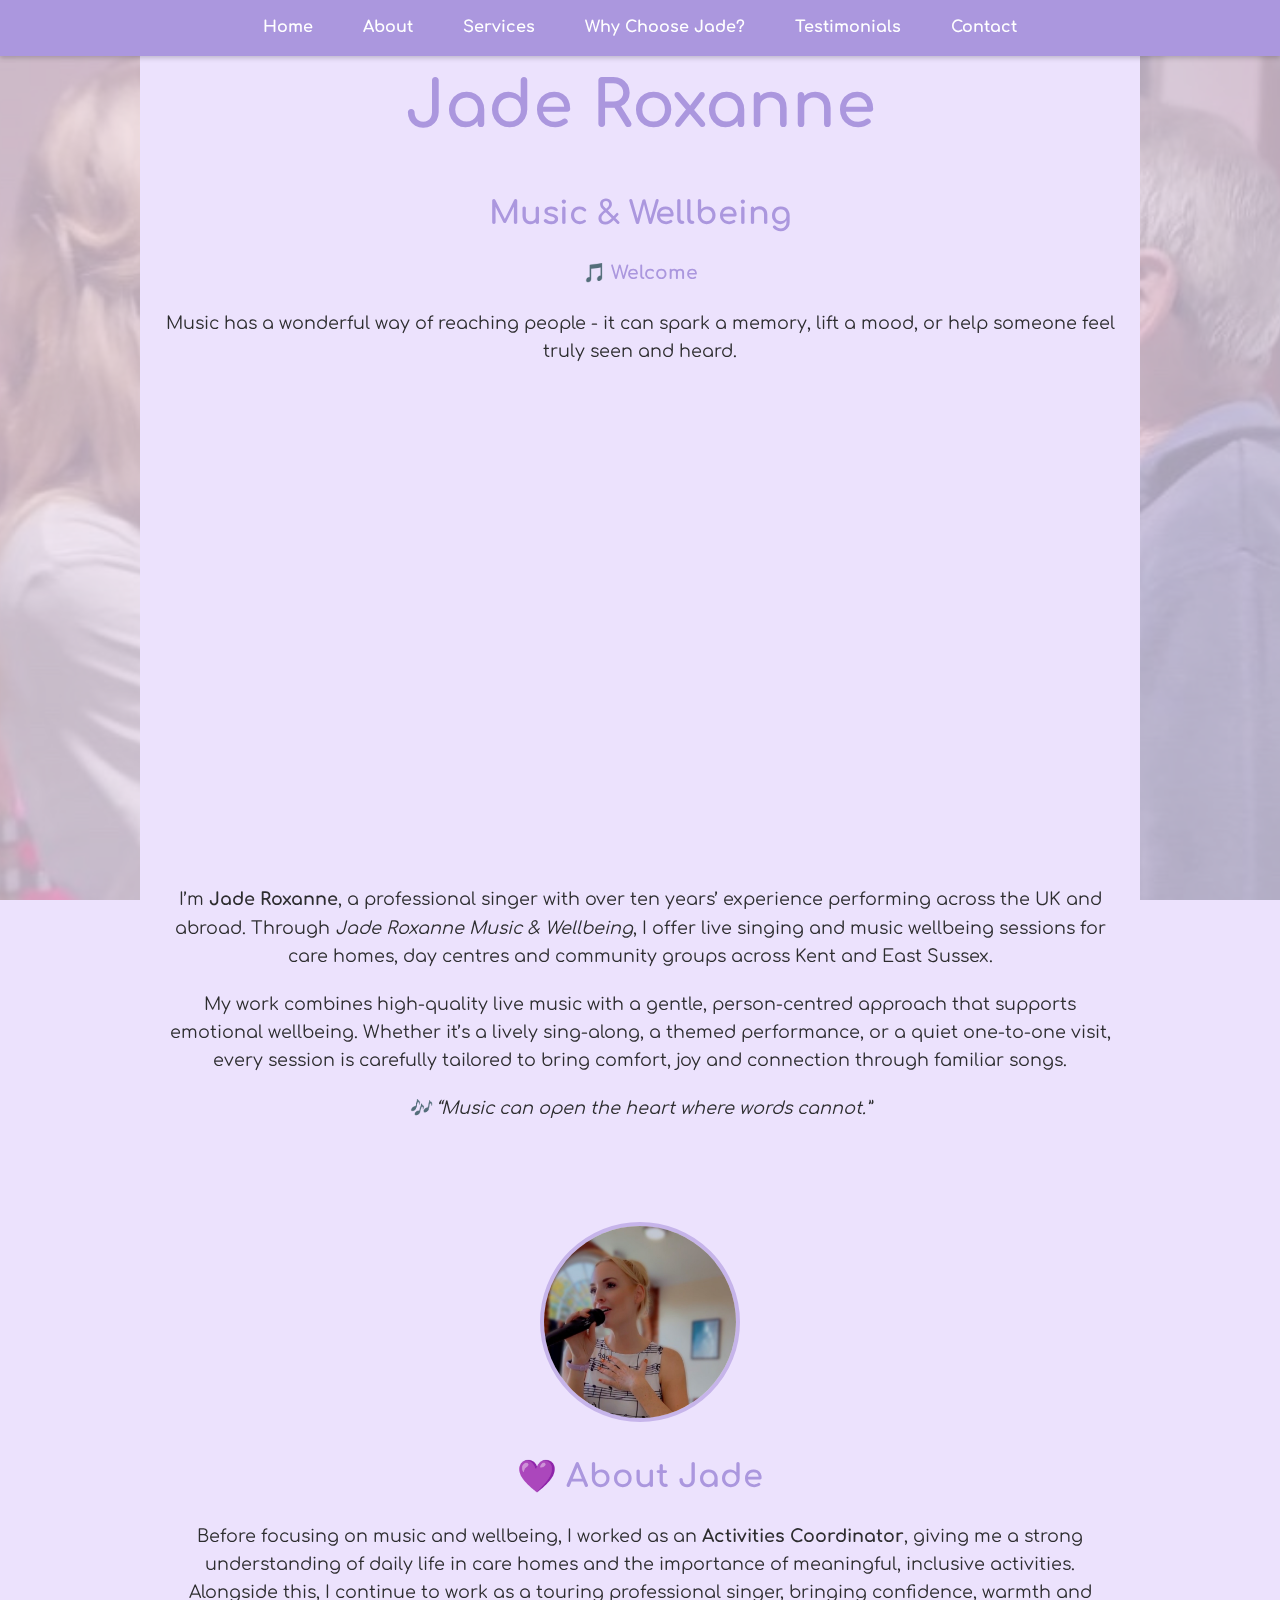
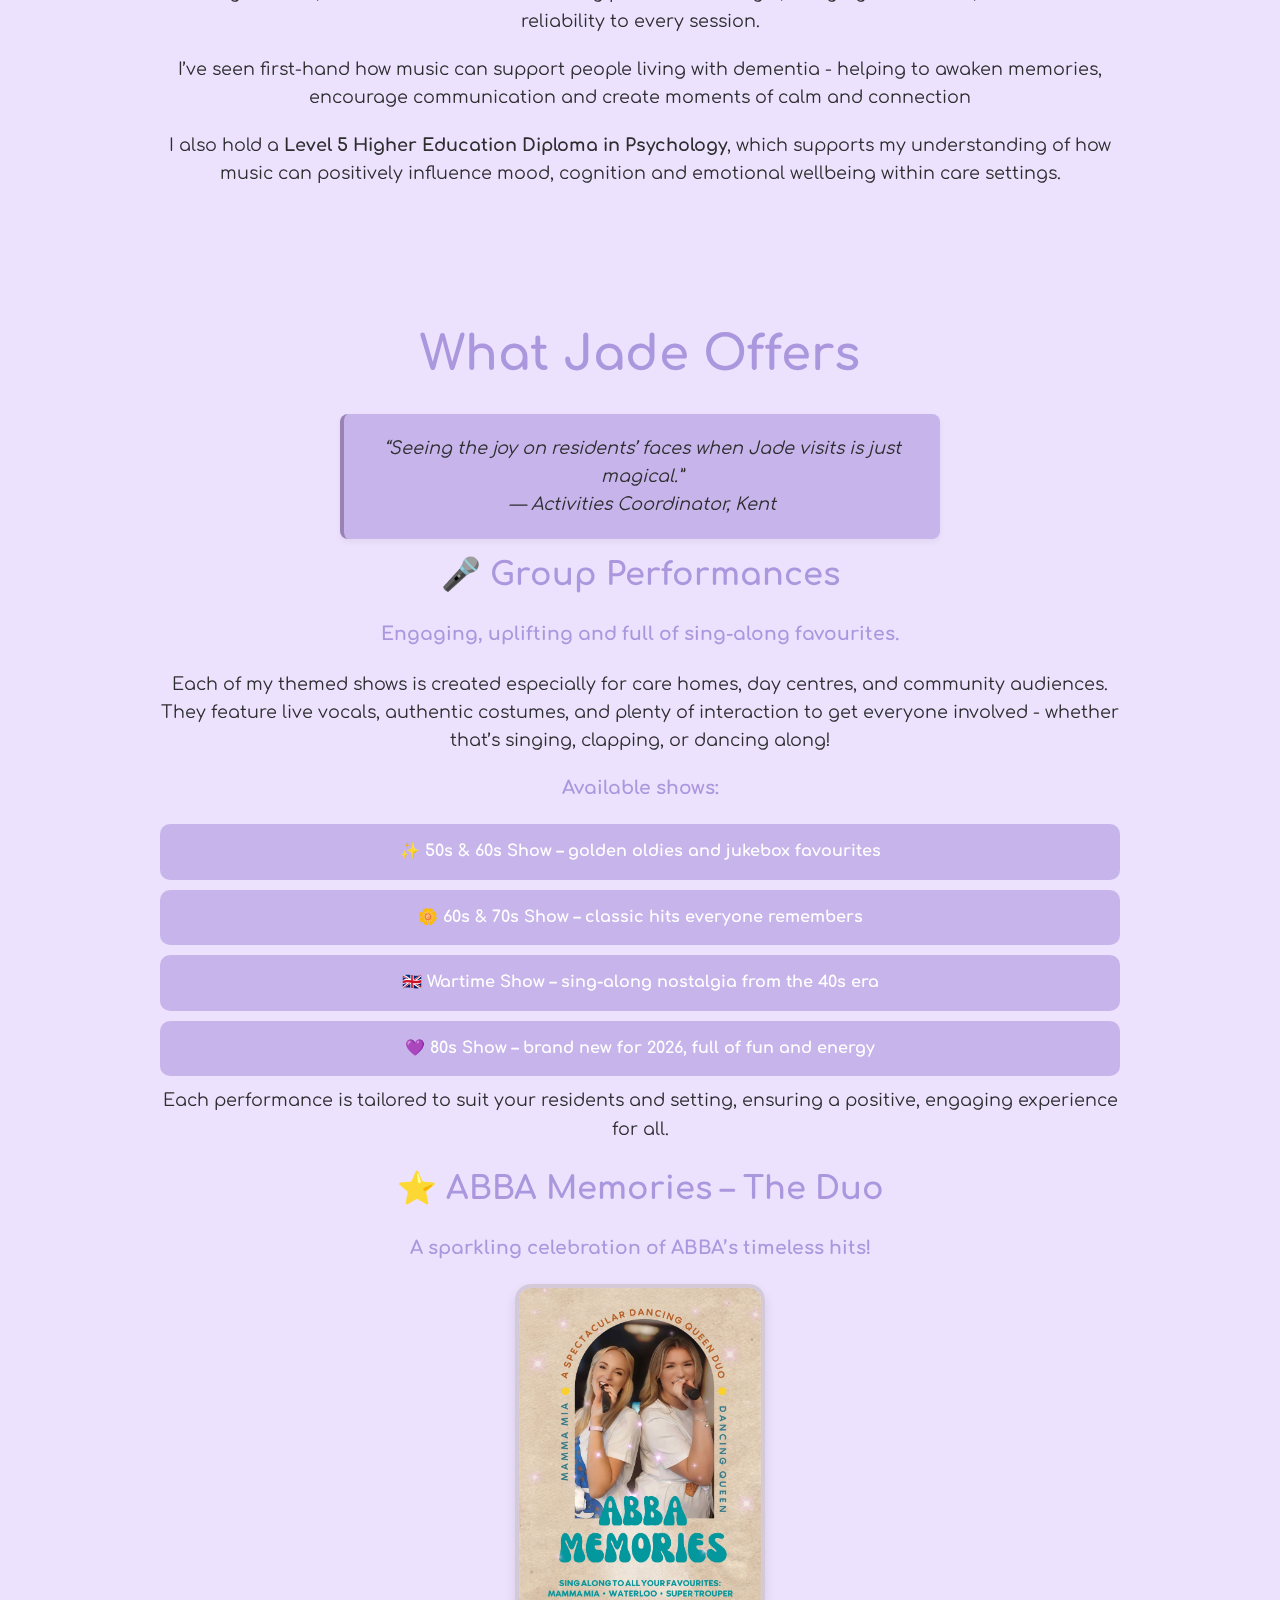
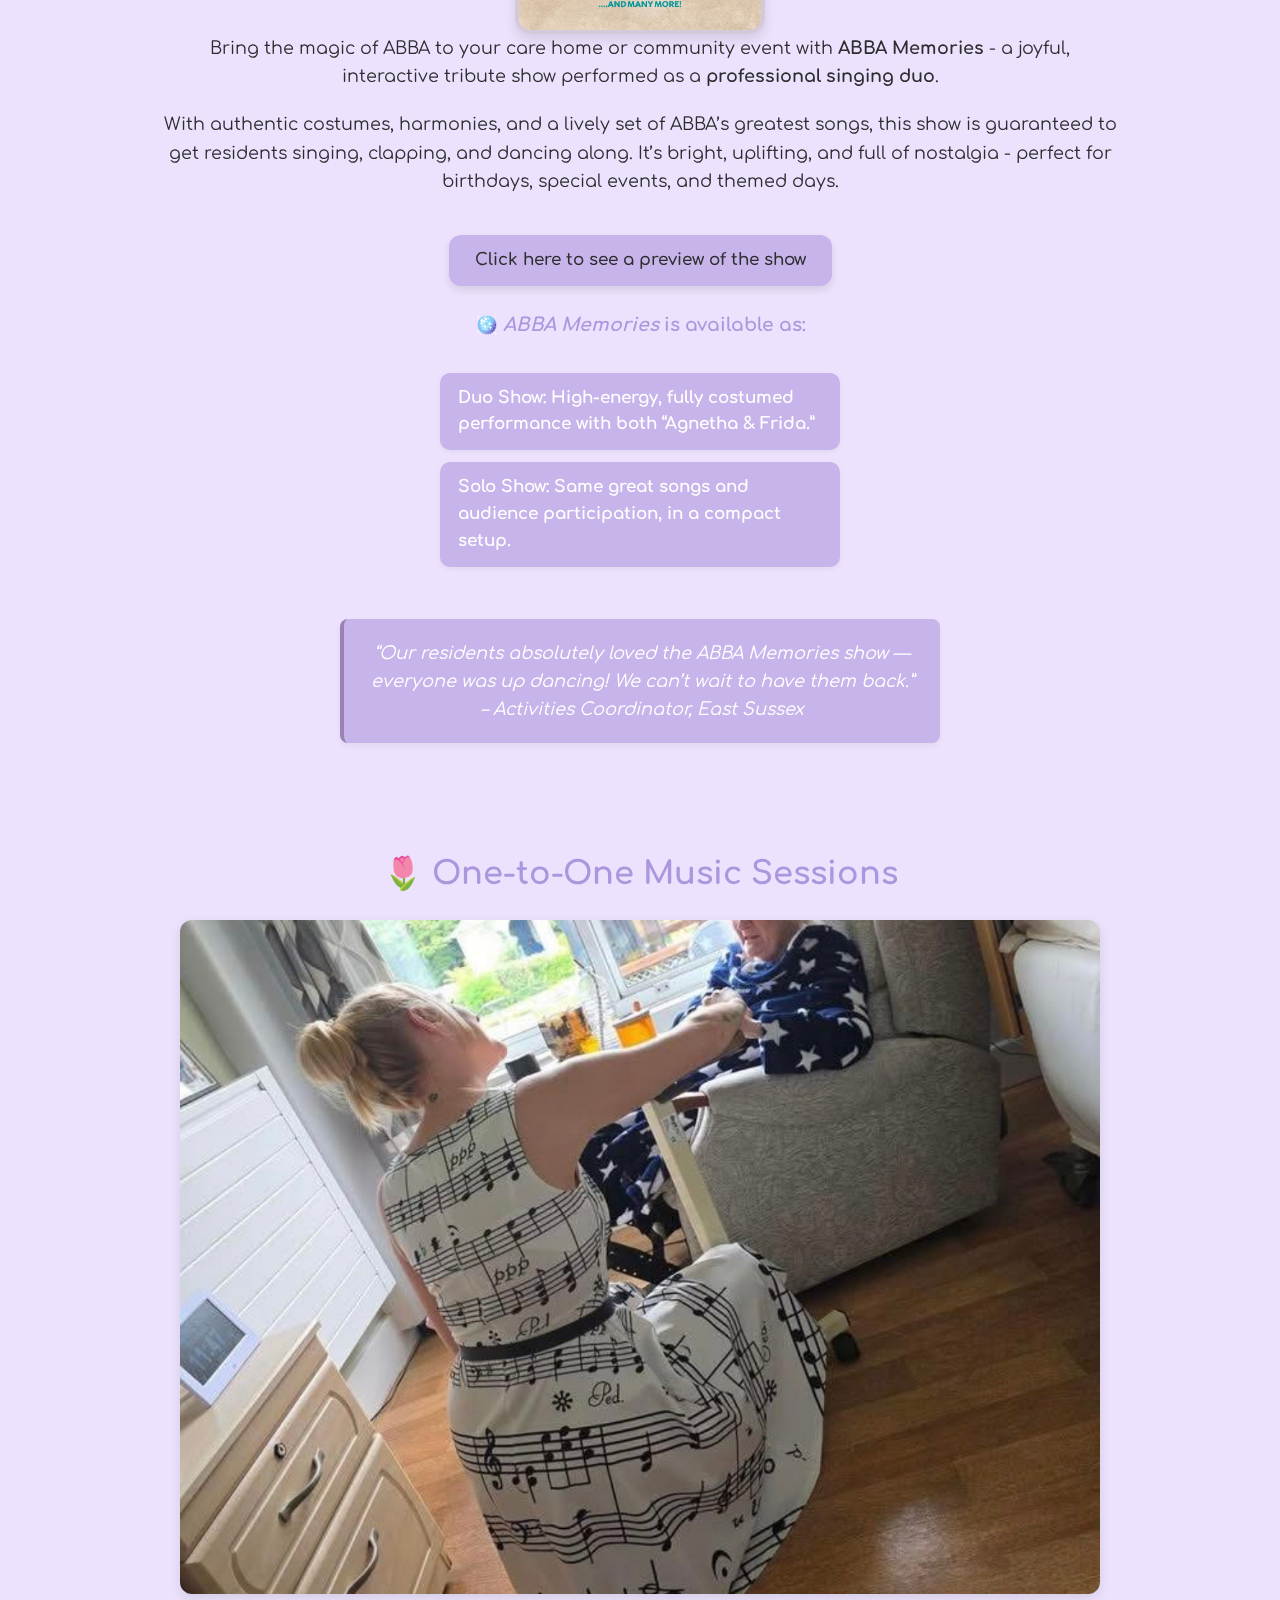
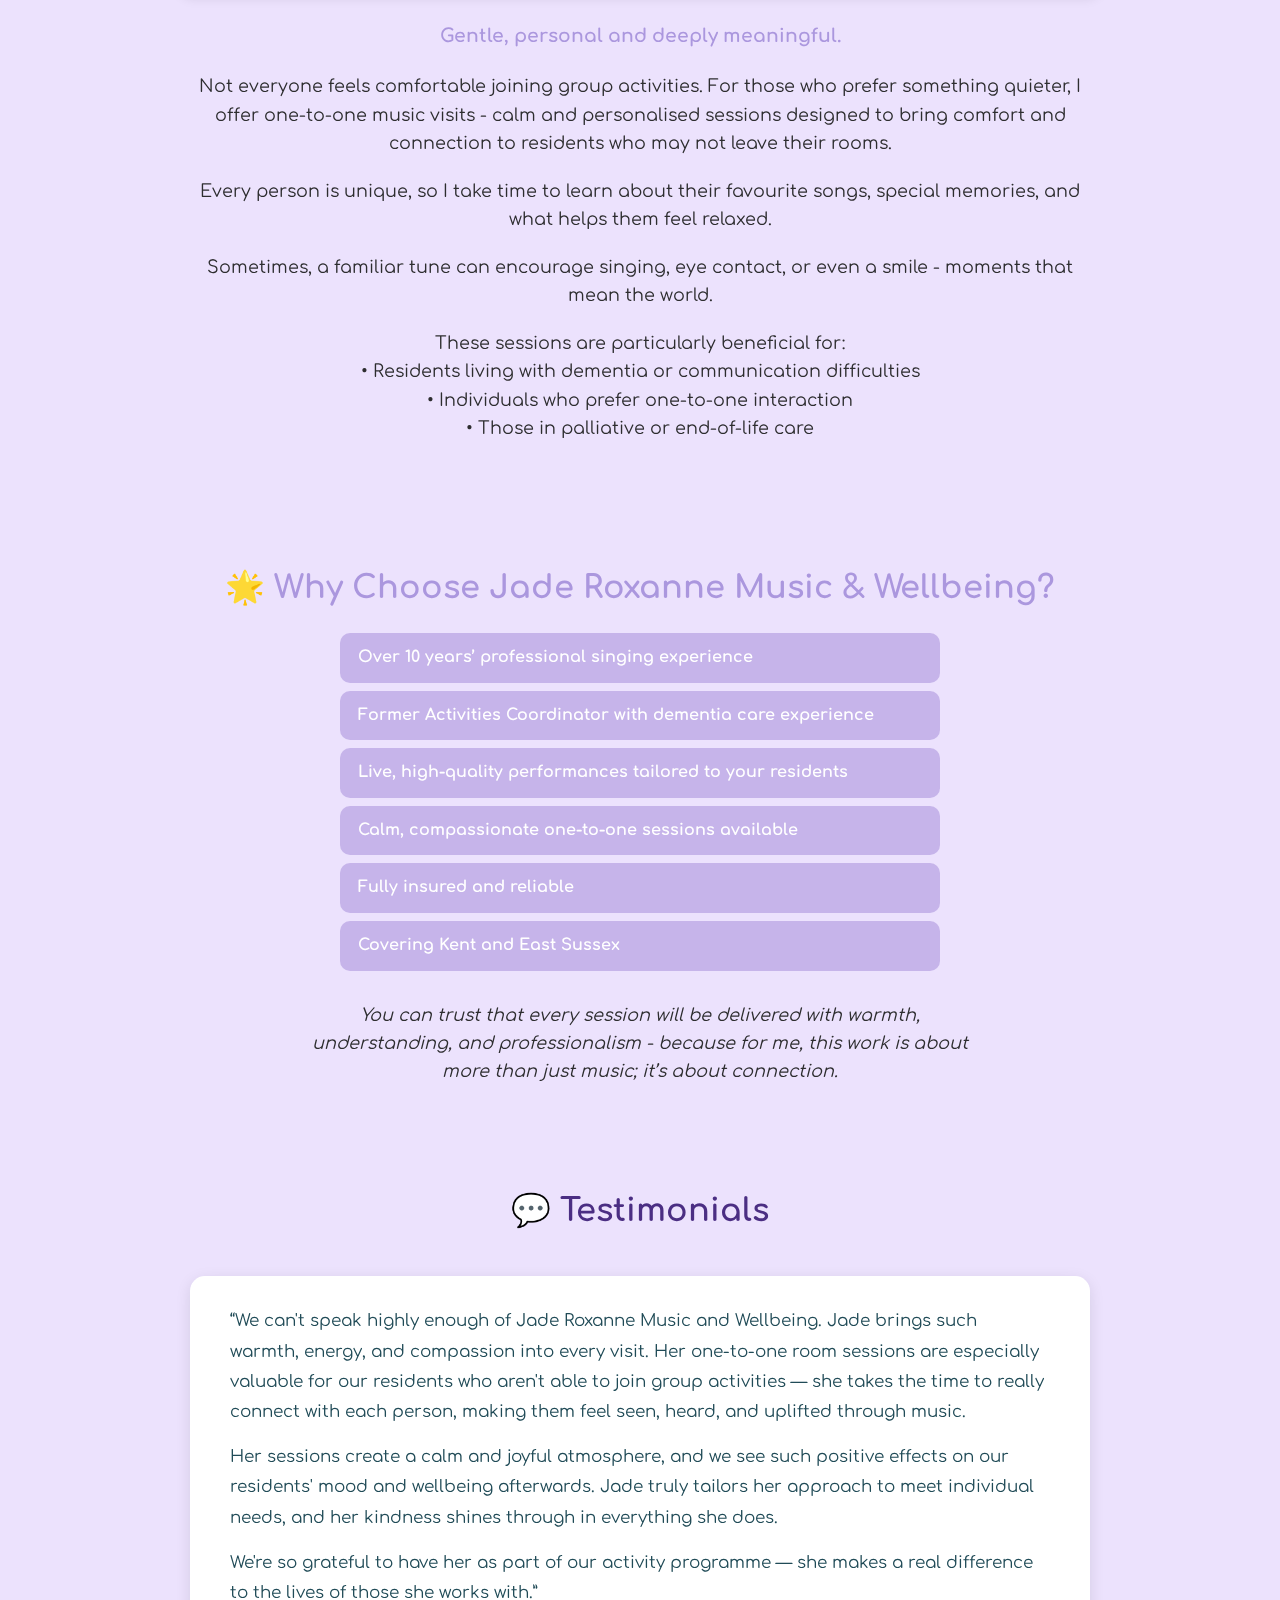
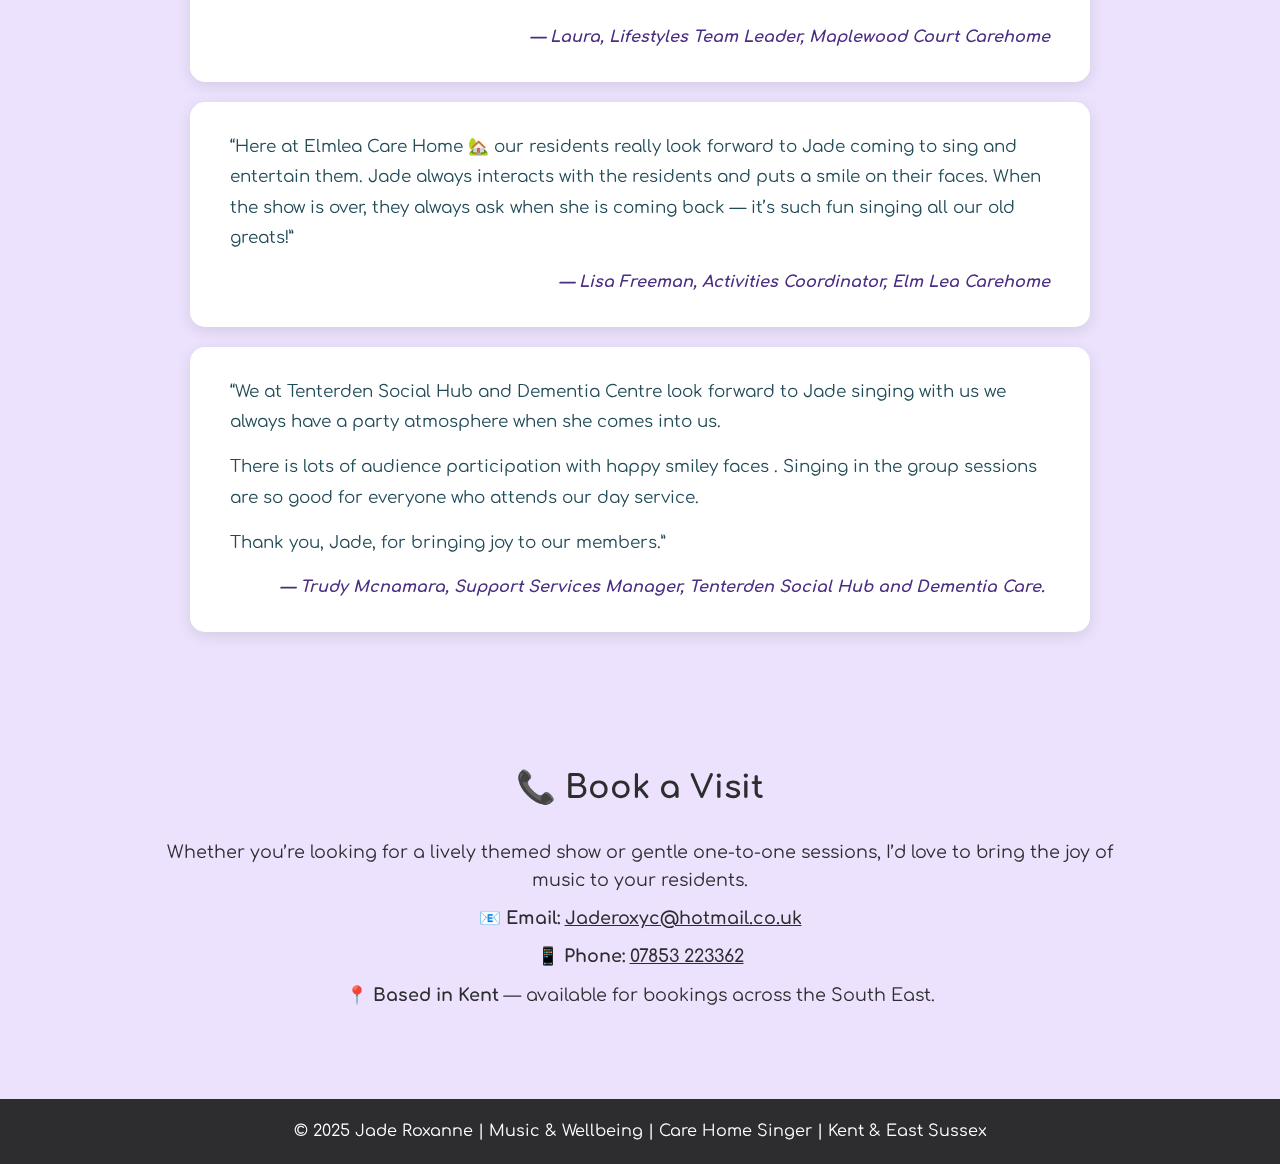
<file: index.html>
<!DOCTYPE html>
<html lang="en">
  <head>
    <meta charset="UTF-8" />
    <meta name="viewport" content="width=device-width, initial-scale=1.0" />
    <title>Jade Roxanne | Music & Wellbeing</title>
    <link
      href="https://fonts.googleapis.com/css2?family=Comfortaa:wght@400;700&display=swap"
      rel="stylesheet"
    />
    <link rel="stylesheet" href="style.css" />
  </head>
  <body>
    <!-- ===== HEADER / NAV ===== -->
    <header class = "mainheader">
      <nav>
        <ul>
          <li><a href="#hero">Home</a></li>
          <li><a href="#about">About</a></li>
          <li><a href="#services">Services</a></li>
          <li><a href="#why">Why Choose Jade?</a></li>
          <li><a href="#testimonial">Testimonials</a></li>
          <li><a href="#contact">Contact</a></li>
        </ul>

        <div class="hamburger" id="hamburger">
          <span></span>
          <span></span>
          <span></span>
        </div>
      </nav>
    </header>

    <!-- ===== HERO ===== -->
    <section id="hero" class="hero">
      <h1>Jade Roxanne</h1>
      <h2>Music & Wellbeing</h2>
      <h3><b>🎵 Welcome</b></h3>
      <!-- ===== MOBILE CONTACT BUTTON ===== -->
<a href="#contact" class="mobile-contact-button">
  📞 Contact Information
</a>

      <p>
        Music has a wonderful way of reaching people - it can spark a memory,
        lift a mood, or help someone feel truly seen and heard.
      </p>
      <iframe
  width="250"
  height="500"
  src="https://www.youtube.com/embed/-nJLGhuDJvo"
  title="Jade Roxanne Performing"
  frameborder="0"
  allow="accelerometer; autoplay; clipboard-write; encrypted-media; gyroscope; picture-in-picture"
  allowfullscreen>
</iframe>
      <p>
        I’m <b>Jade Roxanne</b>, a professional singer with over ten years’
        experience performing across the UK and abroad. Through
        <i>Jade Roxanne Music & Wellbeing</i>, I offer live singing and music wellbeing sessions for care homes, day centres and community groups across Kent and East Sussex.
      </p>
      <p>
        My work combines high-quality live music with a gentle, person-centred approach that supports emotional wellbeing. Whether it’s a lively sing-along, a themed performance, or a quiet one-to-one visit, every session is carefully tailored to bring comfort, joy and connection through familiar songs.
      </p>
      <p><i>🎶 “Music can open the heart where words cannot.”</i></p>
    </section>

    <!-- ===== ABOUT ===== -->
    <section id="about" class="about">
      <img src="jade.jpg" alt="Jade Roxanne" />
      <h2>💜 About Jade</h2>
      <p>
       Before focusing on music and wellbeing, I worked as an <b>Activities Coordinator</b>, giving me a strong understanding of daily life in care homes and the importance of meaningful, inclusive activities. Alongside this, I continue to work as a touring professional singer, bringing confidence, warmth and reliability to every session.
      </p>
      <p>
        I’ve seen first-hand how music can support people living with dementia - helping to awaken memories, encourage communication and create moments of calm and connection
      </p>
      <p>
        I also hold a <b>Level 5 Higher Education Diploma in Psychology</b>,
         which supports my understanding of how music can positively influence mood, cognition and emotional wellbeing within care settings.
      </p>
    </section>

    <!-- ===== SERVICES ===== -->
    <section id="services" class="services">
      <h1>What Jade Offers</h1>
        <blockquote>
          “Seeing the joy on residents’ faces when Jade visits is just
          magical.”<br />
          — Activities Coordinator, Kent
        </blockquote>
      <h2>🎤 Group Performances</h2>
      <h3><b>Engaging, uplifting and full of sing-along favourites.</b></h3>
      <p>
        Each of my themed shows is created especially for care homes, day
        centres, and community audiences. They feature live vocals, authentic
        costumes, and plenty of interaction to get everyone involved - whether
        that’s singing, clapping, or dancing along!
      </p>
      <h3>Available shows:</h3>
      <ul>
        <li>
          <a >✨ 50s & 60s Show – golden oldies and jukebox favourites</a> <!--href="50sand60s.html" -->
        </li>
        <li>
          <a >🌼 60s & 70s Show – classic hits everyone remembers</a> <!-- href="60sand70s.html"-->
        </li>
        <li>
          <a >🇬🇧 Wartime Show – sing-along nostalgia from the 40s era</a> <!--href="wartime.html" -->
        </li>
        <li>
          <a >💜 80s Show – brand new for 2026, full of fun and energy</a> <!--href="80sshow.html" -->
        </li>
      </ul>
      <p>
        Each performance is tailored to suit your residents and setting,
        ensuring a positive, engaging experience for all.
      </p>

      <h2>⭐ ABBA Memories – The Duo</h2>
      <h3><b>A sparkling celebration of ABBA’s timeless hits!</b></h3>
      <div class="abba-image">
            <img src="ABBAMemories.png" alt="ABBA Memories Performance" />
       </div>
      <p>
        Bring the magic of ABBA to your care home or community event with
        <b>ABBA Memories</b> - a joyful, interactive tribute show performed as a
        <b>professional singing duo</b>.
      </p>
      <p>
        With authentic costumes, harmonies, and a lively set of ABBA’s greatest
        songs, this show is guaranteed to get residents singing, clapping, and
        dancing along. It’s bright, uplifting, and full of nostalgia - perfect
        for birthdays, special events, and themed days.
       
      </p>
      <a href="ABBA.html" class="abba-preview-link">
        Click here to see a preview of the show
      </a>
      <section id="abba-show">
        <h3>
          <b>🪩 <i>ABBA Memories</i> is available as:</b>
        </h3>

        <div class="abba-section">
          <div class="abba-text">
            <ul>
              <li>
                <a > <b>Duo Show:</b> High-energy, fully costumed performance with
                both “Agnetha & Frida.”</a> <!--href="duoshow.html" -->
              </li>
              <li>
                <a > <b>Solo Show:</b> Same great songs and audience participation,
                in a compact setup.</a> <!--href="soloshow.html" -->
              </li>
            </ul>
          </div>

          
        </div>

        <blockquote>
          “Our residents absolutely loved the ABBA Memories show — everyone was
          up dancing! We can’t wait to have them back.”
          <br />– Activities Coordinator, East Sussex
        </blockquote>
      </section>

      <section>
        <h2>🌷 One-to-One Music Sessions</h2>

        <!-- Add your image here -->
        <div class="music-session-image">
          <img src="onetoone.jpeg" alt="One-to-One Music Session" />
        </div>

        <h3><b>Gentle, personal and deeply meaningful.</b></h3>
        <p>
          Not everyone feels comfortable joining group activities. For those who
          prefer something quieter, I offer one-to-one music visits - calm and
          personalised sessions designed to bring comfort and connection to
          residents who may not leave their rooms.
        </p>
        <p>
          Every person is unique, so I take time to learn about their favourite
          songs, special memories, and what helps them feel relaxed.
        </p>
        <p>
          Sometimes, a familiar tune can encourage singing, eye contact, or even a
          smile - moments that mean the world.
        </p>
        <p>
          These sessions are particularly beneficial for: <br />
          • Residents living with dementia or communication difficulties <br />
          • Individuals who prefer one-to-one interaction <br />
          • Those in palliative or end-of-life care
        </p>
      </section>
    </section>


    <section id="why" class="why">
      <h2>🌟 Why Choose Jade Roxanne Music & Wellbeing?</h2>
      <ul>
        <li>Over 10 years’ professional singing experience</li>
        <li>Former Activities Coordinator with dementia care experience</li>
        <li>Live, high-quality performances tailored to your residents</li>
        <li>Calm, compassionate one-to-one sessions available</li>
        <li>Fully insured and reliable</li>
        <li>Covering Kent and East Sussex</li>
      </ul>

      <p class="why-message">
        You can trust that every session will be delivered with warmth,
        understanding, and professionalism - because for me, this work is about
        more than just music; it’s about connection.
      </p>
    </section>

    <!-- <section id="gallery">
      <h3>🎬 Gallery & Video</h3>

      <div class="gallery">
        <img src="https://via.placeholder.com/250" alt="Jade performing" />
        <img
          src="https://via.placeholder.com/250"
          alt="Residents enjoying music"
        />
        <img src="https://via.placeholder.com/250" alt="Jade singing session" />
        <img src="https://via.placeholder.com/250" alt="Smiling residents" />
      </div>

      <div class="video-wrapper">
        <iframe src="" title="Jade Roxanne Performance" allowfullscreen>
        </iframe>
      </div>

      
    </section> -->

    <section class="testimonials" id="testimonial">
      <h2>💬 Testimonials</h2>

      <div class="testimonial">
        <p>
           “We can't speak highly enough of Jade Roxanne Music and Wellbeing.
          Jade brings such warmth, energy, and compassion into every visit. Her
            one-to-one room sessions are especially valuable for our residents who
            aren't able to join group activities — she takes the time to really
            connect with each person, making them feel seen, heard, and uplifted
            through music.
          </p>
          <p>
            Her sessions create a calm and joyful atmosphere, and we see such
            positive effects on our residents' mood and wellbeing afterwards. Jade
            truly tailors her approach to meet individual needs, and her kindness
            shines through in everything she does.
          </p>
          <p>
            We're so grateful to have her as part of our activity programme — she
            makes a real difference to the lives of those she works with.”
          </p>
          <cite>— Laura, Lifestyles Team Leader, Maplewood Court Carehome</cite>
        </div>

        <div class="testimonial">
          <p>
            “Here at Elmlea Care Home 🏡 our residents really look forward to Jade
            coming to sing and entertain them. Jade always interacts with the
            residents and puts a smile on their faces. When the show is over, they
            always ask when she is coming back — it’s such fun singing all our old
            greats!”
          </p>
          <cite>— Lisa Freeman, Activities Coordinator, Elm Lea Carehome</cite>
        </div>
        <div class="testimonial">
          <p>
            “We at Tenterden Social Hub and Dementia Centre look forward to Jade
            singing with us we always have a party atmosphere when she comes into
            us. <p>There is lots of audience participation with happy smiley faces .
            Singing in the group sessions are so good for everyone who attends our
            day service.</p> <p>Thank you, Jade, for bringing joy to our members.”</p>  
          </p>
          <cite
            >— Trudy Mcnamara, Support Services Manager, Tenterden Social Hub and
            Dementia Care. </cite
          >
        </div>
    </section>
    <p class="seo-hidden">
  Jade Roxanne Music & Wellbeing provides care home singing, dementia-friendly
  music sessions and wellbeing activities across Kent and East Sussex, including
  Ashford, Maidstone, Folkestone, Hythe, New Romney, Canterbury, Rye, Battle and
  Hastings. Ideal for care homes, nursing homes, residential homes and day
  centres seeking an experienced, compassionate care home singer and
  entertainer.
</p>

    <!-- ===== CONTACT ===== -->
    <section id="contact" class="contact">
      <h2>📞 Book a Visit</h2>

      <p>
        Whether you’re looking for a lively themed show or gentle one-to-one
        sessions, I’d love to bring the joy of music to your residents.
      </p>

      <p>
        📧 <b>Email:</b>
        <a href="mailto:Jaderoxyc@hotmail.co.uk">Jaderoxyc@hotmail.co.uk</a>
      </p>
      <p>📱 <b>Phone:</b> <a href="tel:07853223362">07853 223362</a></p>
      <p>
        📍 <b>Based in Kent</b> — available for bookings across the South East.
      </p>

      <!-- <p class="contact-cta">➡️ Click below to book or request a brochure:</p>
      <a href="#contact-form" class="contact-button"
        >Book a Visit / Request Brochure</a -->
    </section>

    <script>
      const hamburger = document.getElementById("hamburger");
      const nav = document.querySelector("nav ul");
      const navLinks = document.querySelectorAll("nav a");

      hamburger.addEventListener("click", () => {
        hamburger.classList.toggle("active");
        nav.classList.toggle("active");
      });

      navLinks.forEach((link) => {
        link.addEventListener("click", () => {
          // Only close if the mobile menu is open
          if (nav.classList.contains("active")) {
            nav.classList.remove("active");
            hamburger.classList.remove("active");
          }
        });
      });
    </script>

    <!-- ===== FOOTER ===== -->
    <footer>
      &copy; 2025 Jade Roxanne | Music & Wellbeing | Care Home Singer | Kent &
      East Sussex
    </footer>
  </body>
</html>
</file>
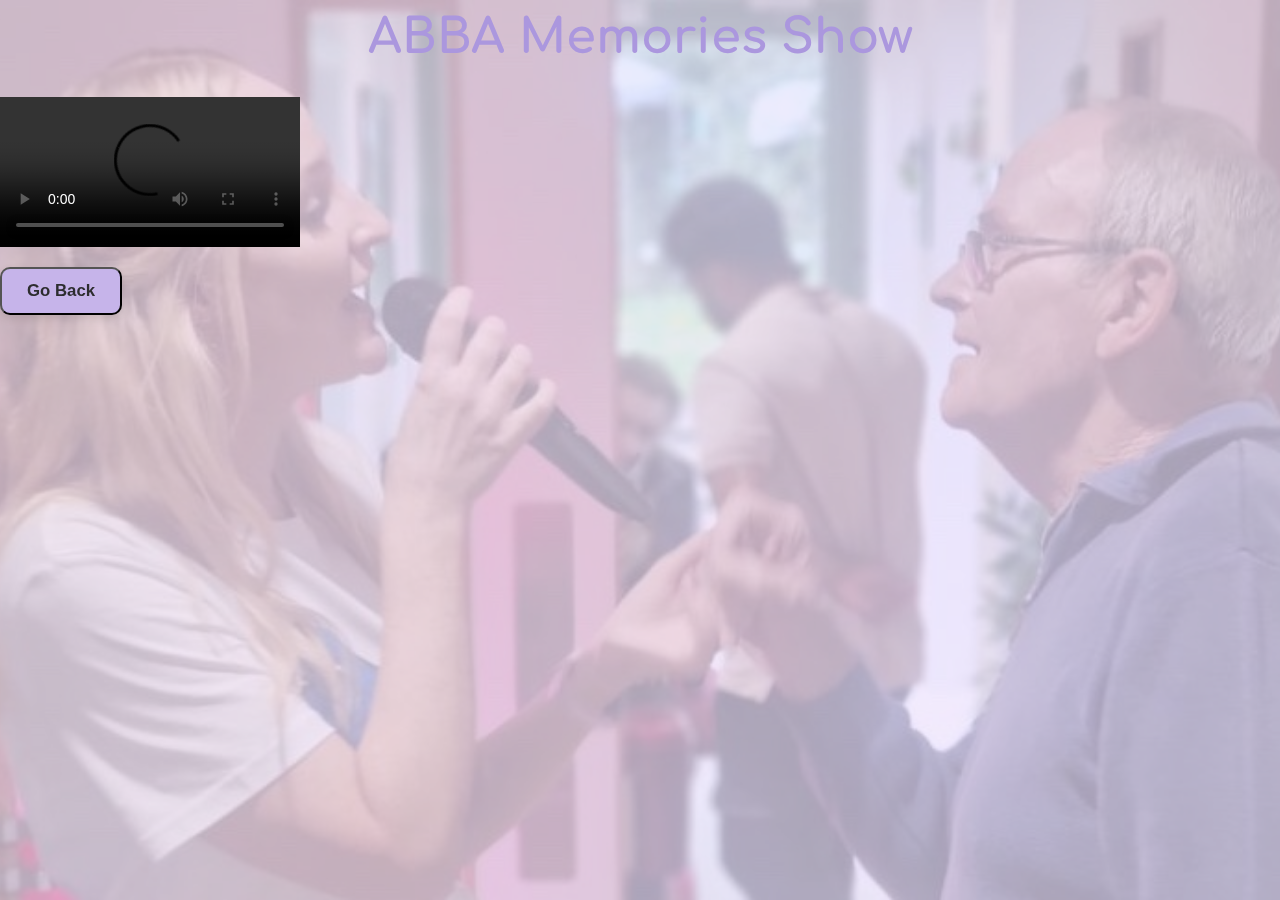
<file: ABBA.html>
<html lang="en">
  <head>
    <meta charset="UTF-8" />
    <meta name="viewport" content="width=device-width, initial-scale=1.0" />
    <title>ABBA Memories</title>
    <link
      href="https://fonts.googleapis.com/css2?family=Comfortaa:wght@400;700&display=swap"
      rel="stylesheet"
    />
    <link rel="stylesheet" href="style.css" />
  </head>
  <body>
    <h1>ABBA Memories Show</h1>

    <main>
      <video controls>
        <source
          src="https://youtu.be/f5yc5ZYMaiM?si=Hqdk66GkzYMn4T5U"
          type="video/mp4"
        />
        Your browser does not support the video tag.
      </video>
    </main>

    <button onclick="history.back()" class="back-button">Go Back</button>
  </body>
</html>
</file>
<file: style.css>
/* ===== Variables / Colors ===== */
body::before {
  content: "";
  position: fixed;
  top: 0;
  left: 0;
  width: 100%;
  height: 100%;
  background: url("background.jpg") no-repeat;
  background-size: cover; /* make it cover the whole area */
  background-position: center 30%; /* horizontal center, vertical 30% down */
  opacity: 0.3;
  z-index: -1;
}

:root {
  --light-bg: #ece2fd;
  --mid-bg: #d4c9d9;
  --dark-bg: #2d2d2f;
  --accent1: #ab97de;
  --accent2: #c6b4ea;
  --text-dark: #2d2d2f;
  --text-light: #ffffff;
}

/* ===== Base Reset ===== */
* {
  margin: 0;
  padding: 0;
  box-sizing: border-box;
  scroll-behavior: smooth;
}

body {
  font-family: "Comfortaa", cursive;
  background-color: var(--light-bg);
  color: var(--text-dark);
  line-height: 1.6;
  overflow-x: hidden;
}

a {
  color: inherit;
  text-decoration: none;
}

section {
  padding: 30px 20px;
  max-width: 1000px;
  margin: 0 auto;
  padding-top: 80px; /* header height + spacing */
}

h1,
h2,
h3 {
  color: var(--accent1);
  margin-bottom: 20px;
}

h1 {
  font-size: 3rem;
  text-align: center;
}

h2 {
  font-size: 2rem;
  text-align: center;
}

p {
  margin-bottom: 20px;
  font-size: 1.1rem;
}

/* ===== Hero / Header ===== */
.hero {
  background-color: var(--light-bg);
  display: flex;
  flex-direction: column;
  justify-content: center;
  align-items: center;
  text-align: center;
  min-height: 100vh;
  padding: 0 20px;
}

.hero h1 {
  font-size: 4rem;
}

.hero h2 {
  font-size: 2rem;
  margin-top: 10px;
}

/* ===== About Section ===== */
.about {
  text-align: center;
}

.about img {
  border-radius: 50%;
  width: 200px;
  margin-bottom: 20px;
  border: 4px solid var(--accent2);
}

/* ===== Services Section ===== */
.services {
  background-color: var(--light-bg);
  text-align: center;
}

.services ul {
  list-style: none;
  padding: 0;
}

.services li {
  background-color: var(--accent2);
  color: var(--text-light);
  padding: 15px;
  margin: 10px 0;
  border-radius: 10px;
  font-weight: bold;
  transition: transform 0.3s;
}

.services li:hover {
  transform: scale(1.05);
}

/* ===== CONTACT SECTION ===== */
.contact {
  color: #2d2d2f;
  text-align: center;
  padding: 80px 20px;
  background-color: var(--light-bg);
}

.contact h2 {
  font-size: 2rem;
  margin-bottom: 25px;
  color: #2d2d2f;
}

.contact p {
  font-size: 1.1rem;
  margin: 10px 0;
  line-height: 1.6;
  color: #2d2d2f;
}

.contact a {
  color: #2d2d2f;
  text-decoration: underline;
  font-weight: 600;
}

.contact a:hover {
  text-decoration: none;
  opacity: 0.9;
}

.contact-cta {
  margin-top: 25px;
  font-size: 1.1rem;
  font-weight: 500;
}

.contact-button {
  display: inline-block;
  margin-top: 15px;
  padding: 12px 25px;
  background-color: var(--accent2);
  color: #2d2d2f;
  border-radius: 10px;
  font-weight: 600;
  font-size: 1.05rem;
  text-decoration: none;
  box-shadow: 0 4px 8px rgba(0, 0, 0, 0.1);
  transition: background-color 0.3s ease, transform 0.2s ease;
}

.contact-button:hover {
  background-color: #d4c9d9;
  transform: translateY(-2px);
}

/* ===== Footer ===== */
footer {
  text-align: center;
  padding: 20px;
  background-color: var(--dark-bg);
  color: var(--text-light);
}

/* ===== Responsive ===== */

/* ===== HEADER / NAV ===== */
header {
  position: sticky;
  top: 0;
  width: 100%;
  background-color: var(--accent1);
  z-index: 1000;
  box-shadow: 0 2px 5px rgba(0, 0, 0, 0.2);
}

nav ul {
  display: flex;
  justify-content: center;
  list-style: none;
  padding: 15px 0;
  margin: 0;
}

nav li {
  margin: 0 15px;
}

nav a {
  color: var(--text-light);
  font-weight: bold;
  font-size: 1rem;
  padding: 5px 10px;
  transition: background 0.3s, color 0.3s;
  border-radius: 5px;
}

nav a:hover {
  background-color: var(--accent2);
  color: var(--text-dark);
}

/* ===== WHY CHOOSE JADE SECTION ===== */
.why {
  text-align: center;
  padding: 40px 10px;
}

.why h2 {
  color: var(--accent1);
  margin-bottom: 30;
}

.why ul {
  list-style: none;
  margin: 0 auto 30px;
  padding: 0;
  max-width: 600px;
  text-align: left;
}

.why li {
  background-color: var(--accent2);
  color: var(--text-light);
  margin: 8px 0;
  padding: 12px 18px;
  border-radius: 10px;
  font-weight: bold;
  transition: transform 0.3s, background 0.3s;
}

.why li:hover {
  transform: scale(1.03);
  background-color: var(--accent1);
}

.why-message {
  margin: 30px auto;
  max-width: 700px;
  font-size: 1.1rem;
  font-style: italic;
  color: var(--dark-bg);
}

.why h3 {
  margin: 20px 0 20px;
  color: var(--accent1);
}

blockquote {
  font-style: italic;
  color: #2d2d2f;
  font-size: 1.1rem;
  max-width: 600px;
  margin: 0 auto;
  background: var(--accent2);
  padding: 20px;
  margin-top: 20px;
  margin-bottom: 10px;
  border-left: 4px solid #9a83b4;
  border-radius: 8px;
  box-shadow: 0 3px 6px rgba(0, 0, 0, 0.05);
}

/* ===== ABBA SHOW SECTION ===== */
#abba-show {
  text-align: center;
  padding: 25px 20px;
}

/* Layout: Text left, Image right */
.abba-section {
  display: flex;
  align-items: center;
  justify-content: center;
  gap: 40px;
  max-width: 1000px;
  margin: 0 auto 40px;
  flex-wrap: wrap; /* stacks nicely on mobile */
}

.abba-text {
  flex: 1;
  min-width: 280px;
}

.abba-text ul {
  list-style: none;
  padding: 0;
  text-align: left;
  max-width: 400px;
  margin: 0 auto;
}

.abba-text li {
  background-color: var(--accent2);
  margin: 12px 0;
  padding: 12px 18px;
  border-radius: 10px;
  color: white;
  font-size: 1.05rem;
  box-shadow: 0 2px 5px rgba(0, 0, 0, 0.05);
}

/* Image styling */
.abba-image {
  flex: 1;
  display: flex;
  justify-content: center;
}

.abba-image img {
  width: 100%;
  max-width: 250px;
  height: auto;
  border-radius: 16px;
  border: 4px solid #d4c9d9;
  box-shadow: 0 6px 12px rgba(0, 0, 0, 0.1);
  transition: transform 0.3s ease, box-shadow 0.3s ease;
}

.abba-image img:hover {
  transform: scale(1.02);
  box-shadow: 0 8px 16px rgba(0, 0, 0, 0.15);
}

/* Quote */
#abba-show blockquote {
  font-style: italic;
  color: var(--text-light);
  font-size: 1.1rem;
  max-width: 600px;
  margin: 0 auto;
  background: var(--accent2);
  padding: 20px;
  border-left: 4px solid #9a83b4;
  border-radius: 8px;
  box-shadow: 0 3px 6px rgba(0, 0, 0, 0.05);
}

/* ===== TESTIMONIALS SECTION ===== */

.testimonials {
  text-align: center;
  color: #204b57;
  padding: 30px 20px;
}

.testimonials h2 {
  font-size: 2rem;
  margin-bottom: 40px;
  color: #4b2e83;
}

.testimonial {
  background-color: #fff;
  border-radius: 15px;
  box-shadow: 0 4px 15px rgba(0, 0, 0, 0.1);
  padding: 30px 40px;
  margin: 20px auto;
  max-width: 900px;
  text-align: left;
  line-height: 1.8;
}

.testimonial p {
  margin-bottom: 15px;
  font-size: 1.05rem;
}

.testimonial cite {
  display: block;
  margin-top: 10px;
  font-weight: bold;
  color: #4b2e83;
  text-align: right;
}

.back-button {
  display: inline-block;
  margin: 20px auto;
  padding: 12px 25px;
  background-color: var(--accent2);
  color: var(--text-dark);
  border-radius: 10px;
  font-weight: 600;
  font-size: 1.05rem;
  text-decoration: none;
  box-shadow: 0 4px 8px rgba(0, 0, 0, 0.1);
  transition: background-color 0.3s ease, transform 0.2s ease;
  cursor: pointer;
}

.back-button:hover {
  background-color: var(--accent1);
  transform: translateY(-2px);
}

.music-session-image {
  text-align: center;
  margin: 20px 0;
}

.music-session-image img {
  max-width: 100%;
  height: auto;
  border-radius: 12px;
  box-shadow: 0 4px 12px rgba(0, 0, 0, 0.1);
}

.seo-hidden {
  position: absolute;
  left: -9999px;
  width: 1px;
  height: 1px;
  overflow: hidden;
}

/* Mobile-only contact button */
.mobile-contact-button {
  display: none;
  position: sticky;
  top: 0;
  z-index: 999;

  margin: 10px auto;
  padding: 12px 25px;

  background-color: var(--accent2);
  color: var(--text-dark);

  border-radius: 10px;
  font-weight: 600;
  font-size: 1.05rem;
  text-align: center;
  text-decoration: none;

  box-shadow: 0 4px 8px rgba(0, 0, 0, 0.1);
  transition: background-color 0.3s ease, transform 0.2s ease;

  cursor: pointer;
}

/* Hover / tap feedback */
.mobile-contact-button:hover {
  transform: translateY(-2px);
}

/* Mobile only */
@media (max-width: 768px) {
  .mobile-contact-button {
    display: block;
  }
}

@media (max-width: 768px) {
  body {
    margin-top: 20px;
  }
  h1 {
    font-size: 3rem;
  }
  h2 {
    font-size: 1.6rem;
  }
  .hero h1 {
    font-size: 3rem;
    max-width: 500px;
  }
  .video-section iframe {
    height: 250px;
  }

  /* Make header smaller */
  header nav ul {
    padding: 1px 0;
  }

  nav a {
    font-size: 0.9rem;
    padding: 1px 3px;
  }

  section {
    padding-top: 60px; /* smaller padding to match smaller header */
  }

  .why {
    padding: 60px 15px;
  }

  .why li {
    font-size: 0.95rem;
    padding: 10px 12px;
  }

  .video-wrapper iframe {
    height: 250px;
  }

  .abba-image img {
    max-width: 280px;
    border-radius: 12px;
  }

  .abba-section {
    flex-direction: column;
    text-align: center;
  }

  .abba-text ul {
    text-align: center;
  }

  .abba-image img {
    max-width: 280px;
  }

  .contact {
    padding: 60px 20px;
  }

  .contact h2 {
    font-size: 1.8rem;
  }

  .contact-button {
    font-size: 1rem;
    padding: 10px 20px;
  }

  .testimonial-cards {
    flex-direction: column;
    align-items: center;
  }

  .testimonial-card {
    max-width: 90%;
  }

  .testimonials h2 {
    font-size: 1.8rem;
  }
}

/* ===== HAMBURGER MENU ===== */
.hamburger {
  display: none;
  flex-direction: column;
  cursor: pointer;
  gap: 5px;
  width: 25px;
  position: absolute;
  right: 20px;
  top: 20px;
  z-index: 1100;
}

.hamburger span {
  height: 3px;
  width: 100%;
  background: #2d2d2f;
  border-radius: 2px;
  transition: all 0.3s ease;
}

/* ===== MOBILE MENU ===== */
@media (max-width: 768px) {
  body::before {
    background: url("background2.jpg") no-repeat center center;
    background-size: contain; /* ensures the whole image fits */
    background-position: center center; /* keeps both people in view */
    opacity: 0.3;
  }
  header nav ul {
    position: fixed;
    top: 0;
    right: -100%;
    height: 100vh;
    width: 70%;
    background-color: rgba(255, 255, 255, 0.98);
    flex-direction: column;
    justify-content: center;
    align-items: center;
    gap: 25px;
    transition: right 0.4s ease;
    box-shadow: -3px 0 15px rgba(0, 0, 0, 0.1);
  }

  header nav ul.active {
    right: 0;
  }

  nav a {
    font-size: 1.2rem;
    color: #2d2d2f;
  }

  .hamburger {
    display: flex;
  }

  /* Animate hamburger to X */
  .hamburger.active span:nth-child(1) {
    transform: rotate(45deg) translateY(8px);
  }
  .hamburger.active span:nth-child(2) {
    opacity: 0;
  }
  .hamburger.active span:nth-child(3) {
    transform: rotate(-45deg) translateY(-8px);
  }

  /* Hide desktop nav until opened */
  nav ul {
    display: flex;
  }
}
.abba-preview-link {
  display: inline-block;
  margin-top: 20px;
  padding: 12px 26px;
  background-color: var(--accent2);
  color: var(--text-dark);
  border-radius: 12px;
  font-weight: 600;
  font-size: 1.05rem;
  text-decoration: none;
  box-shadow: 0 4px 8px rgba(0, 0, 0, 0.1);
  transition: background-color 0.3s ease, transform 0.2s ease,
    box-shadow 0.2s ease;
}

.abba-preview-link:hover {
  background-color: var(--accent1);
  transform: translateY(-2px);
  box-shadow: 0 6px 12px rgba(0, 0, 0, 0.15);
}

/* ===== VIDEO SECTION ===== */
.video-wrapper {
  max-width: 800px; /* large enough for laptops */
  margin: 0 auto 30px; /* center and add spacing */
  border-radius: 12px;
  overflow: hidden; /* keeps iframe rounded corners */
  box-shadow: 0 6px 12px rgba(0, 0, 0, 0.1);
}

.video-wrapper iframe {
  width: 100%;
  height: 450px; /* desktop / laptop default */
  border: none;
  display: block;
  transition: transform 0.3s ease, box-shadow 0.3s ease;
}

.video-wrapper iframe:hover {
  transform: scale(1.02);
  box-shadow: 0 8px 16px rgba(0, 0, 0, 0.15);
}

/* ===== Responsive for Mobile ===== */
@media (max-width: 768px) {
  .video-wrapper iframe {
    height: 250px; /* smaller height on phones */
  }
}
</file>
